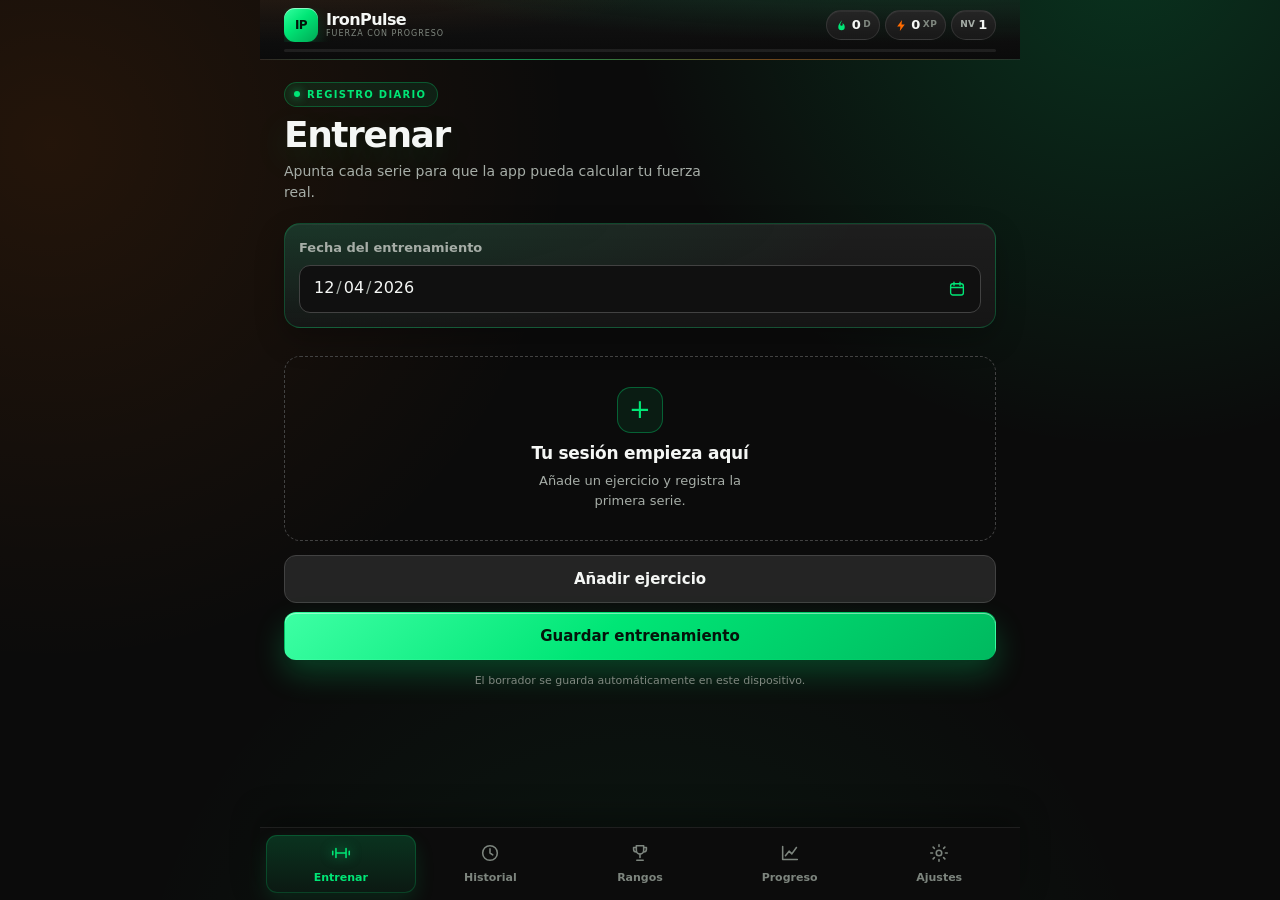
<file: index.html>
<!DOCTYPE html>
<html lang="es">
<head>
    <meta charset="UTF-8">
    <meta name="viewport" content="width=device-width, initial-scale=1.0, viewport-fit=cover">
    <meta name="theme-color" content="#0b0b0b">
    <meta name="color-scheme" content="dark">
    <meta name="description" content="IronPulse: registra tus entrenamientos y sigue tu progreso de fuerza.">
    <meta name="mobile-web-app-capable" content="yes">
    <meta name="apple-mobile-web-app-capable" content="yes">
    <meta name="apple-mobile-web-app-status-bar-style" content="black">
    <meta name="apple-mobile-web-app-title" content="IronPulse">
    <title>IronPulse</title>
    <link rel="manifest" href="./manifest.json">
    <link rel="icon" type="image/png" sizes="192x192" href="./icons/icon-192.png">
    <link rel="apple-touch-icon" href="./icons/apple-touch-icon.png">
    <link rel="stylesheet" href="./css/styles.css">
</head>
<body>
    <div class="aplicacion">
        <header class="cabecera">
            <div class="cabecera-fila">
                <div class="marca-bloque">
                    <span class="marca-icono-marco">
                        <span class="marca-icono" aria-hidden="true">IP</span>
                        <span id="indicador-borrador" class="indicador-borrador" hidden>Borrador guardado</span>
                    </span>
                    <span class="marca-texto">
                        <span class="marca-nombre">IronPulse</span>
                        <span class="marca-lema">Fuerza con progreso</span>
                    </span>
                </div>

                <div class="cabecera-datos">
                    <span class="dato-pill" id="dato-racha" role="img" aria-label="Racha: 0 días">
                        <span class="dato-icono" aria-hidden="true">
                            <svg viewBox="0 0 24 24" focusable="false">
                                <path d="M12 2.5c.8 3.4-2.3 4.9-2.3 7.7a2.3 2.3 0 0 0 4.6 0c0-1-.4-1.9-1-2.7 2.9 1.3 4.7 4.1 4.7 7.1a6 6 0 0 1-12 0c0-4 3.4-6.8 6-12.1Z"/>
                            </svg>
                        </span>
                        <strong id="cabecera-racha">0</strong>
                        <span class="dato-unidad" aria-hidden="true">d</span>
                    </span>

                    <span class="dato-pill" id="dato-xp" role="img" aria-label="Experiencia: 0 XP">
                        <span class="dato-icono dato-icono-xp" aria-hidden="true">
                            <svg viewBox="0 0 24 24" focusable="false">
                                <path d="M13 2 4 14h6l-1 8 9-12h-6l1-8Z"/>
                            </svg>
                        </span>
                        <strong id="cabecera-xp">0</strong>
                        <span class="dato-unidad" aria-hidden="true">XP</span>
                    </span>

                    <span class="dato-pill" id="dato-nivel" role="img" aria-label="Nivel 1">
                        <span class="dato-unidad dato-unidad-nivel" aria-hidden="true">Nv</span>
                        <strong id="cabecera-nivel">1</strong>
                    </span>
                </div>
            </div>

            <div class="cabecera-progreso" aria-hidden="true">
                <span id="cabecera-progreso-nivel"></span>
            </div>
        </header>

        <main class="contenido">
            <section id="panel-entrenar" class="panel" role="tabpanel" aria-labelledby="tab-entrenar" tabindex="0">
                <div class="cabecera-pantalla">
                    <p class="etiqueta-superior">Registro diario</p>
                    <h1>Entrenar</h1>
                    <p>Apunta cada serie para que la app pueda calcular tu fuerza real.</p>
                </div>

                <div id="aviso-edicion" class="aviso-edicion" hidden>
                    <div>
                        <strong>Edición activa</strong>
                        <p id="texto-edicion"></p>
                    </div>
                    <button id="btn-cancelar-edicion" class="boton boton-texto" type="button">Cancelar</button>
                </div>

                <section class="tarjeta tarjeta-fecha" aria-labelledby="titulo-fecha-entreno">
                    <div class="campo">
                        <label for="fecha-entrenamiento" id="titulo-fecha-entreno">Fecha del entrenamiento</label>
                        <input id="fecha-entrenamiento" type="date" autocomplete="off">
                    </div>
                </section>

                <div id="lista-entrenamiento" class="lista-entrenamiento"></div>

                <div id="estado-vacio-entreno" class="estado-vacio">
                    <span class="estado-vacio-icono" aria-hidden="true">+</span>
                    <h2>Tu sesión empieza aquí</h2>
                    <p>Añade un ejercicio y registra la primera serie.</p>
                </div>

                <div class="acciones-entrenamiento">
                    <button id="btn-agregar-ejercicio" class="boton boton-secundario boton-ancho" type="button">Añadir ejercicio</button>
                    <button id="btn-guardar-entrenamiento" class="boton boton-primario boton-ancho" type="button">Guardar entrenamiento</button>
                    <button id="btn-descartar-borrador" class="boton boton-texto boton-ancho" type="button" hidden>Descartar borrador</button>
                </div>

                <p class="nota-pie">El borrador se guarda automáticamente en este dispositivo.</p>
            </section>

            <section id="panel-historial" class="panel" role="tabpanel" aria-labelledby="tab-historial" tabindex="0" hidden>
                <div class="cabecera-pantalla">
                    <p class="etiqueta-superior">Tus sesiones</p>
                    <h1>Historial</h1>
                    <p id="resumen-historial">Todavía no hay entrenamientos.</p>
                </div>
                <div id="lista-historial" class="lista-historial"></div>
            </section>

            <section id="panel-rangos" class="panel" role="tabpanel" aria-labelledby="tab-rangos" tabindex="0" hidden>
                <div class="cabecera-pantalla">
                    <p class="etiqueta-superior">Nivel de fuerza</p>
                    <h1>Rangos</h1>
                    <p>Compara tu fuerza estimada con tu peso corporal. La escala va de Hierro a Radiante.</p>
                </div>
                <div id="contenido-rangos" class="contenido-rangos"></div>
            </section>

            <section id="panel-progreso" class="panel" role="tabpanel" aria-labelledby="tab-progreso" tabindex="0" hidden>
                <div class="cabecera-pantalla">
                    <p class="etiqueta-superior">Evolución</p>
                    <h1>Progreso</h1>
                    <p>Consulta cómo cambian tu fuerza y tu peso corporal.</p>
                </div>
                <div id="contenido-progreso" class="contenido-progreso"></div>
            </section>

            <section id="panel-ajustes" class="panel" role="tabpanel" aria-labelledby="tab-ajustes" tabindex="0" hidden>
                <div class="cabecera-pantalla">
                    <p class="etiqueta-superior">Configuración</p>
                    <h1>Ajustes</h1>
                    <p>Completa tu perfil para calcular tus rangos de fuerza.</p>
                </div>

                <section class="tarjeta" aria-labelledby="titulo-perfil">
                    <div class="cabecera-tarjeta">
                        <h2 id="titulo-perfil">Perfil</h2>
                    </div>
                    <form id="form-ajustes" novalidate>
                        <fieldset class="grupo-opciones">
                            <legend>Sexo</legend>
                            <label class="opcion-radio">
                                <input type="radio" name="sexo" value="masculino">
                                <span>Masculino</span>
                            </label>
                            <label class="opcion-radio">
                                <input type="radio" name="sexo" value="femenino">
                                <span>Femenino</span>
                            </label>
                            <label class="opcion-radio">
                                <input type="radio" name="sexo" value="">
                                <span>Sin especificar</span>
                            </label>
                        </fieldset>

                        <div class="campo">
                            <label for="peso-corporal">Peso corporal (kg)</label>
                            <input id="peso-corporal" type="text" inputmode="decimal" autocomplete="off" placeholder="Ejemplo: 75,5">
                            <p class="ayuda-campo">Entre 30 y 300 kg. Se usa para calcular los rangos de fuerza.</p>
                        </div>

                        <div class="campo">
                            <label for="objetivo-semanal">Entrenos por semana</label>
                            <select id="objetivo-semanal">
                                <option value="1">1 entrenamiento</option>
                                <option value="2">2 entrenamientos</option>
                                <option value="3">3 entrenamientos</option>
                                <option value="4">4 entrenamientos</option>
                                <option value="5">5 entrenamientos</option>
                                <option value="6">6 entrenamientos</option>
                                <option value="7">7 entrenamientos</option>
                            </select>
                            <p class="ayuda-campo">Objetivo semanal para calcular la racha.</p>
                        </div>

                        <button class="boton boton-primario boton-ancho" type="submit">Guardar ajustes</button>
                    </form>
                </section>

                <section class="tarjeta" aria-labelledby="titulo-historial-peso">
                    <div class="cabecera-tarjeta">
                        <h2 id="titulo-historial-peso">Historial de peso</h2>
                    </div>
                    <div id="lista-historial-peso" class="lista-compacta"></div>
                </section>

                <section class="tarjeta" aria-labelledby="titulo-ejercicios-propios">
                    <div class="cabecera-tarjeta">
                        <h2 id="titulo-ejercicios-propios">Ejercicios propios</h2>
                    </div>
                    <p class="texto-secundario">Puedes registrarlos, pero no puntúan en los rangos.</p>

                    <form id="form-ejercicio-propio" class="formulario-ejercicio-propio" novalidate>
                        <div class="campo">
                            <label for="nombre-ejercicio-propio">Nombre</label>
                            <input id="nombre-ejercicio-propio" type="text" maxlength="50" autocomplete="off" placeholder="Ejemplo: Remo en máquina">
                        </div>
                        <div class="campo">
                            <label for="grupo-ejercicio-propio">Grupo muscular</label>
                            <select id="grupo-ejercicio-propio">
                                <option value="Pecho">Pecho</option>
                                <option value="Espalda">Espalda</option>
                                <option value="Piernas">Piernas</option>
                                <option value="Hombros">Hombros</option>
                                <option value="Bíceps">Bíceps</option>
                                <option value="Tríceps">Tríceps</option>
                            </select>
                        </div>
                        <div class="acciones-formulario">
                            <button id="btn-guardar-ejercicio-propio" class="boton boton-secundario" type="submit">Crear ejercicio</button>
                            <button id="btn-cancelar-ejercicio-propio" class="boton boton-texto" type="button" hidden>Cancelar edición</button>
                        </div>
                    </form>

                    <div id="lista-ejercicios-propios" class="lista-ejercicios-propios"></div>
                </section>

                <section class="tarjeta" aria-labelledby="titulo-copia-seguridad">
                    <div class="cabecera-tarjeta">
                        <h2 id="titulo-copia-seguridad">Copia de seguridad</h2>
                    </div>
                    <p class="texto-secundario">Tus datos solo están en este dispositivo. Exporta un archivo para guardarlos o pasarlos a otro dispositivo.</p>
                    <div class="acciones-copia">
                        <button id="btn-exportar-copia" class="boton boton-secundario" type="button">Exportar copia</button>
                        <button id="btn-importar-copia" class="boton boton-secundario" type="button">Importar copia</button>
                    </div>
                    <input id="archivo-copia" type="file" accept="application/json,.json" hidden>
                    <p class="nota-copia">Al importar se reemplazarán todos los datos actuales. El archivo incluye entrenos, ajustes, ejercicios propios, borrador e historial de peso.</p>
                </section>

                <section class="tarjeta" aria-labelledby="titulo-aplicacion">
                    <div class="cabecera-tarjeta">
                        <h2 id="titulo-aplicacion">Aplicación</h2>
                    </div>
                    <p id="estado-pwa" class="texto-secundario estado-pwa" role="status" aria-live="polite">Puedes instalar IronPulse en tu pantalla de inicio para abrirla como una app.</p>
                    <button id="btn-instalar-pwa" class="boton boton-secundario boton-ancho" type="button" hidden>Instalar IronPulse</button>
                </section>
            </section>
        </main>

        <nav class="navegacion-inferior" role="tablist" aria-label="Navegación principal">
            <button id="tab-entrenar" class="pestana activa" type="button" role="tab" aria-selected="true" aria-controls="panel-entrenar" data-panel="entrenar">
                <svg viewBox="0 0 24 24" aria-hidden="true" focusable="false">
                    <path d="M6.5 7v10M17.5 7v10M3 10v4M21 10v4M6.5 12h11"/>
                </svg>
                <span>Entrenar</span>
            </button>
            <button id="tab-historial" class="pestana" type="button" role="tab" aria-selected="false" aria-controls="panel-historial" data-panel="historial" tabindex="-1">
                <svg viewBox="0 0 24 24" aria-hidden="true" focusable="false">
                    <circle cx="12" cy="12" r="8"></circle>
                    <path d="M12 7.5V12l3 2"></path>
                </svg>
                <span>Historial</span>
            </button>
            <button id="tab-rangos" class="pestana" type="button" role="tab" aria-selected="false" aria-controls="panel-rangos" data-panel="rangos" tabindex="-1">
                <svg viewBox="0 0 24 24" aria-hidden="true" focusable="false">
                    <path d="M8 4h8v5a4 4 0 0 1-8 0V4Z"></path>
                    <path d="M8 6H5v2a3 3 0 0 0 3 3M16 6h3v2a3 3 0 0 1-3 3M12 13v4M8.5 20h7"></path>
                </svg>
                <span>Rangos</span>
            </button>
            <button id="tab-progreso" class="pestana" type="button" role="tab" aria-selected="false" aria-controls="panel-progreso" data-panel="progreso" tabindex="-1">
                <svg viewBox="0 0 24 24" aria-hidden="true" focusable="false">
                    <path d="M4 19V5M4 19h16M7 15l4-5 3 3 5-7"></path>
                </svg>
                <span>Progreso</span>
            </button>
            <button id="tab-ajustes" class="pestana" type="button" role="tab" aria-selected="false" aria-controls="panel-ajustes" data-panel="ajustes" tabindex="-1">
                <svg viewBox="0 0 24 24" aria-hidden="true" focusable="false">
                    <circle cx="12" cy="12" r="3"></circle>
                    <path d="M12 3v2M12 19v2M3 12h2M19 12h2M5.6 5.6 7 7M17 17l1.4 1.4M18.4 5.6 17 7M7 17l-1.4 1.4"></path>
                </svg>
                <span>Ajustes</span>
            </button>
        </nav>
    </div>

    <dialog id="dialogo-ejercicio" class="hoja" aria-labelledby="titulo-selector-ejercicio">
        <div class="hoja-contenido">
            <header class="hoja-cabecera">
                <div>
                    <p class="etiqueta-superior">Biblioteca</p>
                    <h2 id="titulo-selector-ejercicio">Añadir ejercicio</h2>
                </div>
                <button id="btn-cerrar-selector" class="boton-icono" type="button" aria-label="Cerrar selector de ejercicios">
                    <svg viewBox="0 0 24 24" aria-hidden="true" focusable="false"><path d="m6 6 12 12M18 6 6 18"></path></svg>
                </button>
            </header>

            <div class="selector-controles">
                <div class="campo">
                    <label for="buscador-ejercicio">Buscar ejercicio</label>
                    <input id="buscador-ejercicio" type="search" autocomplete="off" placeholder="Nombre del ejercicio">
                </div>
                <div id="filtros-grupo" class="filtros-grupo" role="group" aria-label="Filtrar por grupo muscular"></div>
            </div>

            <div class="selector-cabecera-lista">
                <span id="contador-selector">0 ejercicios</span>
                <span class="texto-secundario">Todos los botones añaden un ejercicio</span>
            </div>
            <div id="lista-selector-ejercicios" class="lista-selector-ejercicios"></div>
        </div>
    </dialog>

    <dialog id="dialogo-confirmar" class="dialogo-confirmar" aria-labelledby="confirmar-titulo" aria-describedby="confirmar-mensaje">
        <div class="confirmar-contenido">
            <span class="confirmar-icono" aria-hidden="true">!</span>
            <h2 id="confirmar-titulo">Confirmar acción</h2>
            <p id="confirmar-mensaje"></p>
            <div class="confirmar-acciones">
                <button id="btn-confirmar-cancelar" class="boton boton-secundario" type="button">Cancelar</button>
                <button id="btn-confirmar-aceptar" class="boton boton-peligro" type="button">Confirmar</button>
            </div>
        </div>
    </dialog>

    <dialog id="dialogo-resumen" class="dialogo-resumen" aria-labelledby="resumen-titulo">
        <div class="resumen-contenido">
            <header class="resumen-cabecera">
                <div>
                    <p class="etiqueta-superior">Sesión completada</p>
                    <h2 id="resumen-titulo">Resumen del entrenamiento</h2>
                </div>
                <button id="btn-cerrar-resumen" class="boton-icono" type="button" aria-label="Cerrar resumen">
                    <svg viewBox="0 0 24 24" aria-hidden="true" focusable="false"><path d="m6 6 12 12M18 6 6 18"></path></svg>
                </button>
            </header>
            <div id="contenido-resumen" class="contenido-resumen"></div>
        </div>
    </dialog>

    <div id="zona-avisos" class="zona-avisos" aria-live="polite" aria-atomic="false"></div>

    <script type="module" src="./js/app.js"></script>
</body>
</html>
</file>
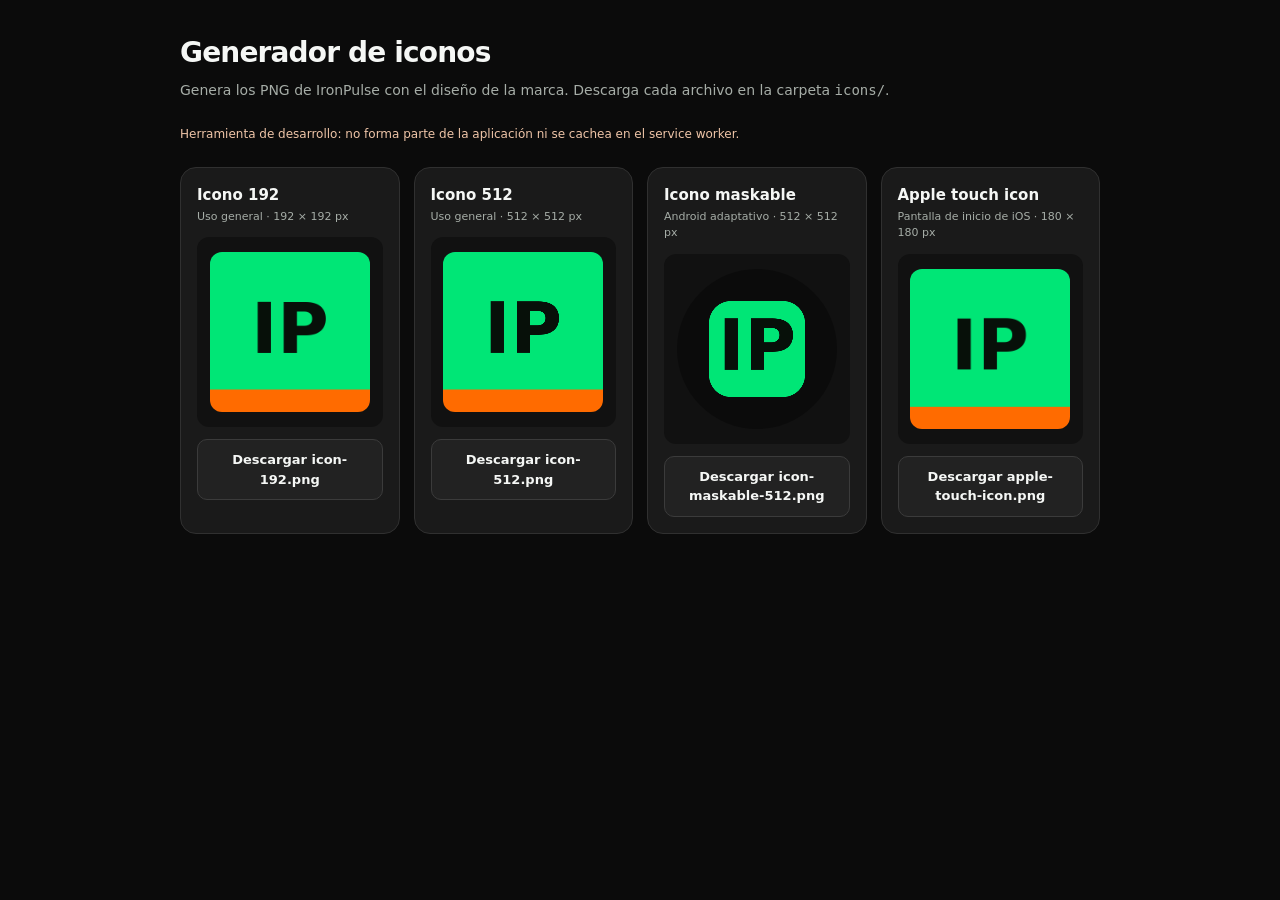
<file: tools/generar-iconos.html>
<!DOCTYPE html>
<html lang="es">
<head>
    <meta charset="UTF-8">
    <meta name="viewport" content="width=device-width, initial-scale=1.0">
    <title>IronPulse · Generador de iconos</title>
    <style>
        :root {
            --fondo: #0b0b0b;
            --tarjeta: #1a1a1a;
            --borde: #303030;
            --texto: #f5f7f5;
            --secundario: #a6ada7;
            --acento: #00e676;
            color-scheme: dark;
        }

        * { box-sizing: border-box; }

        body {
            margin: 0;
            padding: 32px 20px 60px;
            background: var(--fondo);
            color: var(--texto);
            font-family: system-ui, -apple-system, "Segoe UI", Roboto, sans-serif;
            line-height: 1.5;
        }

        main {
            width: min(100%, 920px);
            margin: 0 auto;
        }

        h1 { margin: 0 0 6px; font-size: 28px; letter-spacing: -0.03em; }
        .intro { margin: 0 0 24px; color: var(--secundario); font-size: 14px; }
        .aviso { margin: 0 0 24px; color: #efc5a8; font-size: 12px; }

        .rejilla {
            display: grid;
            grid-template-columns: repeat(auto-fit, minmax(190px, 1fr));
            gap: 14px;
        }

        .tarjeta {
            padding: 16px;
            border: 1px solid var(--borde);
            border-radius: 16px;
            background: var(--tarjeta);
        }

        .tarjeta h2 { margin: 0 0 2px; font-size: 15px; }
        .tarjeta p { margin: 0 0 12px; color: var(--secundario); font-size: 11px; }

        .vista {
            display: grid;
            place-items: center;
            min-height: 190px;
            margin-bottom: 12px;
            border-radius: 12px;
            background: #111111;
        }

        .vista canvas {
            display: block;
            width: 160px;
            height: 160px;
            border-radius: 12px;
        }

        .vista canvas.maskable {
            border-radius: 50%;
        }

        button {
            width: 100%;
            min-height: 44px;
            padding: 10px 14px;
            border: 1px solid #3b3b3b;
            border-radius: 10px;
            background: #222222;
            color: var(--texto);
            font: inherit;
            font-size: 13px;
            font-weight: 700;
            cursor: pointer;
        }

        button:hover { background: #2a2a2a; border-color: var(--acento); }
    </style>
</head>
<body>
    <main>
        <h1>Generador de iconos</h1>
        <p class="intro">Genera los PNG de IronPulse con el diseño de la marca. Descarga cada archivo en la carpeta <code>icons/</code>.</p>
        <p class="aviso">Herramienta de desarrollo: no forma parte de la aplicación ni se cachea en el service worker.</p>
        <div id="rejilla" class="rejilla"></div>
    </main>

    <script>
        const VERDE = "#00e676";
        const NARANJA = "#ff6b00";
        const NEGRO = "#071009";
        const FONDO = "#0b0b0b";

        const ICONOS = [
            { archivo: "icon-192.png", tamano: 192, tipo: "normal", titulo: "Icono 192", detalle: "Uso general · 192 × 192 px" },
            { archivo: "icon-512.png", tamano: 512, tipo: "normal", titulo: "Icono 512", detalle: "Uso general · 512 × 512 px" },
            { archivo: "icon-maskable-512.png", tamano: 512, tipo: "maskable", titulo: "Icono maskable", detalle: "Android adaptativo · 512 × 512 px" },
            { archivo: "apple-touch-icon.png", tamano: 180, tipo: "normal", titulo: "Apple touch icon", detalle: "Pantalla de inicio de iOS · 180 × 180 px" }
        ];

        function crearFormaRedondeada(contexto, x, y, ancho, alto, radio) {
            const diametro = radio * 2;
            contexto.beginPath();
            contexto.moveTo(x + radio, y);
            contexto.arcTo(x + ancho, y, x + ancho, y + alto, radio);
            contexto.arcTo(x + ancho, y + alto, x, y + alto, radio);
            contexto.arcTo(x, y + alto, x, y, radio);
            contexto.arcTo(x, y, x + ancho, y, radio);
            contexto.closePath();
            return diametro;
        }

        function dibujarMonograma(contexto, tamano) {
            contexto.fillStyle = NEGRO;
            contexto.font = `bold ${Math.round(tamano * 0.44)}px "Segoe UI", system-ui, sans-serif`;
            contexto.textAlign = "center";
            contexto.textBaseline = "middle";
            contexto.fillText("IP", tamano / 2, tamano / 2 + tamano * 0.015);
        }

        function dibujarIcono(canvas, tipo) {
            const tamano = canvas.width;
            const contexto = canvas.getContext("2d");

            contexto.clearRect(0, 0, tamano, tamano);

            if (tipo === "maskable") {
                contexto.fillStyle = FONDO;
                contexto.fillRect(0, 0, tamano, tamano);

                const margen = tamano * 0.2;
                const lado = tamano - margen * 2;
                crearFormaRedondeada(contexto, margen, margen, lado, lado, lado * 0.23);
                contexto.fillStyle = VERDE;
                contexto.fill();
            } else {
                contexto.fillStyle = VERDE;
                contexto.fillRect(0, 0, tamano, tamano);
                contexto.fillStyle = NARANJA;
                contexto.fillRect(0, Math.round(tamano * 0.86), tamano, Math.round(tamano * 0.14));
            }

            dibujarMonograma(contexto, tamano);
        }

        function descargar(canvas, archivo) {
            canvas.toBlob((blob) => {
                if (!blob) {
                    return;
                }

                const url = URL.createObjectURL(blob);
                const enlace = document.createElement("a");
                enlace.href = url;
                enlace.download = archivo;
                document.body.appendChild(enlace);
                enlace.click();
                enlace.remove();
                window.setTimeout(() => URL.revokeObjectURL(url), 1000);
            }, "image/png");
        }

        const rejilla = document.getElementById("rejilla");

        ICONOS.forEach((icono) => {
            const tarjeta = document.createElement("article");
            tarjeta.className = "tarjeta";

            const titulo = document.createElement("h2");
            titulo.textContent = icono.titulo;

            const detalle = document.createElement("p");
            detalle.textContent = icono.detalle;

            const vista = document.createElement("div");
            vista.className = "vista";

            const canvas = document.createElement("canvas");
            canvas.width = icono.tamano;
            canvas.height = icono.tamano;
            canvas.className = icono.tipo === "maskable" ? "maskable" : "";
            canvas.setAttribute("role", "img");
            canvas.setAttribute("aria-label", `${icono.titulo} de IronPulse`);
            dibujarIcono(canvas, icono.tipo);
            vista.appendChild(canvas);

            const boton = document.createElement("button");
            boton.type = "button";
            boton.textContent = `Descargar ${icono.archivo}`;
            boton.addEventListener("click", () => descargar(canvas, icono.archivo));

            tarjeta.append(titulo, detalle, vista, boton);
            rejilla.appendChild(tarjeta);
        });
    </script>
</body>
</html>
</file>
<file: css/styles.css>
:root {
    --fondo: #0b0b0b;
    --fondo-elevado: #121212;
    --tarjeta: #1a1a1a;
    --tarjeta-suave: #202020;
    --borde: #303030;
    --borde-fuerte: #424242;
    --texto: #f5f7f5;
    --texto-secundario: #a6ada7;
    --texto-tenue: #7f877f;
    --acento: #00e676;
    --acento-oscuro: #00b85e;
    --naranja: #ff6b00;
    --peligro: #ff5252;
    --radio: 16px;
    --radio-pequeno: 10px;
    --sombra: 0 12px 32px rgba(0, 0, 0, 0.35);
    --alto-nav: 74px;
    color-scheme: dark;
}

* {
    box-sizing: border-box;
}

html {
    min-height: 100%;
    background: var(--fondo);
}

body {
    min-height: 100%;
    margin: 0;
    background:
        radial-gradient(circle at 88% -6%, rgba(0, 230, 118, 0.18), transparent 34%),
        radial-gradient(circle at 4% 16%, rgba(255, 107, 0, 0.10), transparent 36%),
        radial-gradient(circle at 50% 118%, rgba(0, 230, 118, 0.07), transparent 42%),
        var(--fondo);
    color: var(--texto);
    font-family: system-ui, -apple-system, "Segoe UI", Roboto, sans-serif;
    font-size: 16px;
    line-height: 1.5;
    -webkit-font-smoothing: antialiased;
    overflow-x: hidden;
}

[hidden] {
    display: none !important;
}

button,
input,
select {
    font: inherit;
}

button {
    color: inherit;
}

h1,
h2,
h3,
p {
    margin: 0;
}

h1 {
    font-size: clamp(28px, 8vw, 36px);
    line-height: 1.08;
    letter-spacing: -0.04em;
}

h2 {
    font-size: 18px;
    line-height: 1.25;
    letter-spacing: -0.015em;
}

h3 {
    font-size: 16px;
    line-height: 1.3;
}

svg {
    display: block;
}

::selection {
    background: rgba(0, 230, 118, 0.35);
    color: #ffffff;
}

:focus-visible {
    outline: 2px solid var(--acento);
    outline-offset: 3px;
}

.aplicacion {
    width: min(100%, 760px);
    min-height: 100vh;
    margin: 0 auto;
}

.cabecera {
    position: relative;
    z-index: 20;
    padding:
        calc(env(safe-area-inset-top) + 7px)
        14px
        7px;
    background:
        radial-gradient(120% 190% at 88% -45%, rgba(0, 230, 118, 0.16), transparent 62%),
        radial-gradient(90% 160% at 0% -20%, rgba(255, 107, 0, 0.08), transparent 58%),
        linear-gradient(180deg, #131313 0%, #0b0b0b 100%);
    border-bottom: 1px solid rgba(255, 255, 255, 0.07);
}

.cabecera::after {
    content: "";
    position: absolute;
    right: 0;
    bottom: -1px;
    left: 0;
    height: 1px;
    background: linear-gradient(
        90deg,
        transparent,
        rgba(0, 230, 118, 0.55),
        rgba(255, 107, 0, 0.35),
        transparent
    );
}

.cabecera-fila {
    display: flex;
    align-items: center;
    justify-content: space-between;
    gap: 8px;
    min-height: 36px;
}

.marca-bloque {
    display: flex;
    flex: 1 1 auto;
    align-items: center;
    gap: 8px;
    min-width: 0;
    overflow: hidden;
}

.marca-icono-marco {
    position: relative;
    display: inline-flex;
    flex: 0 0 34px;
}

.marca-icono {
    display: grid;
    place-items: center;
    width: 34px;
    height: 34px;
    border-radius: 11px;
    background: linear-gradient(140deg, #35ffa0 0%, var(--acento) 42%, #00a854 100%);
    color: #04120a;
    font-size: 12px;
    font-weight: 900;
    letter-spacing: -0.06em;
    box-shadow:
        0 6px 16px rgba(0, 230, 118, 0.22),
        inset 0 1px 0 rgba(255, 255, 255, 0.5);
}

.marca-texto {
    display: grid;
    min-width: 0;
    overflow: hidden;
    line-height: 1.05;
}

.marca-nombre {
    overflow: hidden;
    font-size: 16px;
    font-weight: 800;
    letter-spacing: -0.035em;
    text-overflow: ellipsis;
    white-space: nowrap;
}

.marca-lema {
    overflow: hidden;
    color: var(--texto-tenue);
    font-size: 8px;
    line-height: 1.2;
    text-overflow: ellipsis;
    text-transform: uppercase;
    letter-spacing: 0.12em;
    white-space: nowrap;
}

.indicador-borrador {
    position: absolute;
    top: -2px;
    right: -2px;
    width: 10px;
    height: 10px;
    overflow: hidden;
    border: 2px solid #0e0e0e;
    border-radius: 50%;
    background: var(--acento);
    box-shadow: 0 0 10px rgba(0, 230, 118, 0.9);
    color: transparent;
    font-size: 0;
    line-height: 0;
}

.indicador-borrador[hidden] {
    display: none;
}

.cabecera-datos {
    display: flex;
    flex: 0 0 auto;
    align-items: center;
    gap: 5px;
    min-width: 0;
}

.dato-pill {
    display: inline-flex;
    align-items: center;
    gap: 3px;
    min-width: 0;
    height: 30px;
    padding: 0 8px;
    border: 1px solid rgba(255, 255, 255, 0.1);
    border-radius: 999px;
    background:
        linear-gradient(180deg, rgba(255, 255, 255, 0.07), rgba(255, 255, 255, 0.02)),
        #141414;
    box-shadow: inset 0 1px 0 rgba(255, 255, 255, 0.05);
    white-space: nowrap;
}

.dato-pill strong {
    color: var(--texto);
    font-size: 13px;
    font-weight: 850;
    letter-spacing: -0.03em;
    font-variant-numeric: tabular-nums;
}

.dato-icono {
    display: grid;
    place-items: center;
    width: 14px;
    height: 14px;
    flex: 0 0 14px;
    color: var(--acento);
}

.dato-icono svg {
    width: 13px;
    height: 13px;
    fill: currentColor;
}

.dato-icono-xp {
    color: var(--naranja);
}

.dato-unidad {
    color: var(--texto-tenue);
    font-size: 9px;
    font-weight: 750;
    letter-spacing: 0.04em;
    text-transform: uppercase;
}

.dato-unidad-nivel {
    color: var(--texto-secundario);
}

.cabecera-progreso {
    overflow: hidden;
    height: 3px;
    margin-top: 6px;
    border-radius: 999px;
    background: rgba(255, 255, 255, 0.08);
}

.cabecera-progreso > span {
    display: block;
    width: 0%;
    height: 100%;
    border-radius: inherit;
    background: linear-gradient(90deg, var(--acento), #7dffc0);
    box-shadow: 0 0 10px rgba(0, 230, 118, 0.6);
    transition: width 320ms ease;
}

@keyframes pulso-dato {
    0% { transform: scale(1); }
    45% { transform: scale(1.1); }
    100% { transform: scale(1); }
}

.dato-pill.actualizado {
    animation: pulso-dato 320ms ease-out;
}

@media (max-width: 430px) {
    .marca-lema {
        display: none;
    }
}

@media (max-width: 380px) {
    .marca-texto {
        display: none;
    }

    .cabecera {
        padding-left: 10px;
        padding-right: 10px;
    }
}

.contenido {
    padding: 20px 16px calc(var(--alto-nav) + env(safe-area-inset-bottom) + 30px);
}

.panel {
    animation: aparecer-panel 180ms ease-out;
}

@keyframes aparecer-panel {
    from {
        opacity: 0;
        transform: translateY(5px);
    }
    to {
        opacity: 1;
        transform: translateY(0);
    }
}

.cabecera-pantalla {
    margin-bottom: 20px;
}

.cabecera-pantalla h1 {
    text-shadow: 0 10px 34px rgba(0, 230, 118, 0.16);
}

.cabecera-pantalla > p:last-child {
    max-width: 48ch;
    margin-top: 7px;
    color: var(--texto-secundario);
    font-size: 14px;
}

.etiqueta-superior {
    display: inline-flex;
    align-items: center;
    gap: 7px;
    margin-bottom: 9px;
    padding: 4px 11px 4px 9px;
    border: 1px solid rgba(0, 230, 118, 0.28);
    border-radius: 999px;
    background: rgba(0, 230, 118, 0.09);
    color: var(--acento);
    font-size: 10px;
    font-weight: 800;
    text-transform: uppercase;
    letter-spacing: 0.13em;
}

.etiqueta-superior::before {
    content: "";
    width: 6px;
    height: 6px;
    flex: 0 0 6px;
    border-radius: 50%;
    background: var(--acento);
    box-shadow: 0 0 10px rgba(0, 230, 118, 0.9);
}

.tarjeta {
    margin-bottom: 14px;
    padding: 16px;
    border: 1px solid rgba(255, 255, 255, 0.085);
    border-radius: var(--radio);
    background:
        radial-gradient(150% 120% at 100% 0%, rgba(0, 230, 118, 0.05), transparent 55%),
        linear-gradient(180deg, rgba(255, 255, 255, 0.035), rgba(255, 255, 255, 0) 55%),
        var(--tarjeta);
    box-shadow:
        0 12px 30px rgba(0, 0, 0, 0.24),
        inset 0 1px 0 rgba(255, 255, 255, 0.05);
}

.tarjeta-fecha {
    padding: 14px;
    border-color: rgba(0, 230, 118, 0.24);
    background:
        radial-gradient(130% 170% at 0% 0%, rgba(0, 230, 118, 0.12), transparent 62%),
        linear-gradient(180deg, rgba(255, 255, 255, 0.04), transparent),
        #151515;
}

.cabecera-tarjeta {
    display: flex;
    align-items: center;
    justify-content: space-between;
    gap: 12px;
    margin-bottom: 14px;
}

.campo {
    display: grid;
    gap: 7px;
    min-width: 0;
    margin-bottom: 14px;
}

.campo:last-child {
    margin-bottom: 0;
}

.campo > label,
.grupo-opciones > legend {
    color: var(--texto-secundario);
    font-size: 13px;
    font-weight: 650;
}

input,
select {
    width: 100%;
    min-height: 48px;
    padding: 11px 13px;
    border: 1px solid var(--borde-fuerte);
    border-radius: 11px;
    background: #101010;
    color: var(--texto);
    font-size: 16px;
    transition: border-color 140ms ease, background 140ms ease;
}

input::placeholder {
    color: #666e67;
}

input:focus,
select:focus {
    border-color: var(--acento);
    background: #0d0d0d;
    outline: none;
}

input[aria-invalid="true"] {
    border-color: var(--peligro);
    box-shadow: 0 0 0 3px rgba(255, 82, 82, 0.1);
}

select {
    appearance: none;
    background-image:
        linear-gradient(45deg, transparent 50%, var(--texto-secundario) 50%),
        linear-gradient(135deg, var(--texto-secundario) 50%, transparent 50%);
    background-position:
        calc(100% - 18px) 21px,
        calc(100% - 13px) 21px;
    background-size: 5px 5px, 5px 5px;
    background-repeat: no-repeat;
    padding-right: 36px;
}

input[type="date"] {
    position: relative;
    display: block;
    width: 100%;
    min-width: 0;
    max-width: 100%;
    min-height: 48px;
    padding: 11px 44px 11px 13px;
    line-height: 1.3;
    text-align: left;
    -webkit-appearance: none;
    appearance: none;
    background-color: #101010;
    background-image: url("data:image/svg+xml,%3Csvg xmlns='http://www.w3.org/2000/svg' viewBox='0 0 24 24' fill='none' stroke='%2300e676' stroke-width='1.8' stroke-linecap='round' stroke-linejoin='round'%3E%3Crect x='3.5' y='5' width='17' height='15' rx='3'/%3E%3Cpath d='M8 3v4M16 3v4M3.5 10h17'/%3E%3C/svg%3E");
    background-repeat: no-repeat;
    background-position: right 14px center;
    background-size: 18px 18px;
}

input[type="date"]:focus {
    background-color: #0d0d0d;
}

input[type="date"]::-webkit-date-and-time-value {
    margin: 0;
    padding: 0;
    text-align: left;
}

input[type="date"]::-webkit-datetime-edit {
    display: inline-flex;
    align-items: center;
    padding: 0;
}

input[type="date"]::-webkit-datetime-edit-fields-wrapper {
    padding: 0;
}

input[type="date"]::-webkit-datetime-edit-text {
    padding: 0 1px;
    color: var(--texto-secundario);
}

input[type="date"]::-webkit-calendar-picker-indicator {
    position: absolute;
    inset: 0;
    width: 100%;
    height: 100%;
    margin: 0;
    padding: 0;
    opacity: 0;
    cursor: pointer;
}

.ayuda-campo {
    color: var(--texto-tenue);
    font-size: 12px;
    line-height: 1.4;
}

.texto-secundario {
    color: var(--texto-secundario);
    font-size: 13px;
}

.boton {
    display: inline-flex;
    align-items: center;
    justify-content: center;
    min-height: 48px;
    padding: 12px 18px;
    border: 1px solid transparent;
    border-radius: 12px;
    font-size: 15px;
    font-weight: 750;
    line-height: 1.2;
    text-align: center;
    cursor: pointer;
    transition: transform 120ms ease, background 140ms ease, border-color 140ms ease, opacity 140ms ease;
    -webkit-tap-highlight-color: transparent;
}

.boton:active {
    transform: scale(0.985);
}

.boton:disabled {
    cursor: not-allowed;
    opacity: 0.45;
}

.boton-primario {
    background: linear-gradient(140deg, #3dffa4 0%, var(--acento) 45%, #00b95f 100%);
    color: #04140a;
    box-shadow:
        0 14px 30px rgba(0, 230, 118, 0.24),
        inset 0 1px 0 rgba(255, 255, 255, 0.45);
}

.boton-primario:hover {
    background: linear-gradient(140deg, #5cffb5 0%, #10f184 45%, #00c968 100%);
}

.boton-secundario {
    border-color: var(--borde-fuerte);
    background: #242424;
    color: var(--texto);
}

.boton-secundario:hover {
    border-color: #585858;
    background: #2a2a2a;
}

.boton-peligro {
    background: var(--peligro);
    color: #190303;
}

.boton-texto {
    min-height: 44px;
    padding: 8px 10px;
    background: transparent;
    color: var(--acento);
    font-size: 13px;
}

.boton-texto.peligro {
    color: var(--peligro);
}

.boton-ancho {
    width: 100%;
}

.boton-icono {
    display: inline-grid;
    place-items: center;
    width: 44px;
    height: 44px;
    padding: 0;
    flex: 0 0 44px;
    border: 1px solid var(--borde);
    border-radius: 11px;
    background: #161616;
    color: var(--texto-secundario);
    cursor: pointer;
    transition: border-color 140ms ease, color 140ms ease, background 140ms ease;
}

.boton-icono svg {
    width: 19px;
    height: 19px;
    fill: none;
    stroke: currentColor;
    stroke-width: 1.8;
    stroke-linecap: round;
    stroke-linejoin: round;
}

.boton-icono:hover {
    border-color: var(--borde-fuerte);
    background: #222222;
    color: var(--texto);
}

.boton-icono.peligro:hover {
    border-color: rgba(255, 82, 82, 0.45);
    color: var(--peligro);
}

.aviso-edicion {
    display: flex;
    align-items: center;
    justify-content: space-between;
    gap: 12px;
    margin-bottom: 14px;
    padding: 12px 14px;
    border: 1px solid rgba(255, 107, 0, 0.38);
    border-radius: 14px;
    background: rgba(255, 107, 0, 0.09);
}

.aviso-edicion strong {
    color: var(--naranja);
    font-size: 13px;
}

.aviso-edicion p {
    margin-top: 2px;
    color: var(--texto-secundario);
    font-size: 12px;
}

.lista-entrenamiento {
    display: grid;
    gap: 14px;
    margin-bottom: 14px;
}

.tarjeta-ejercicio {
    padding: 15px;
    border: 1px solid var(--borde);
    border-radius: var(--radio);
    background: var(--tarjeta);
}

.cabecera-ejercicio {
    display: flex;
    align-items: flex-start;
    justify-content: space-between;
    gap: 10px;
}

.cabecera-ejercicio h2 {
    font-size: 18px;
}

.meta-ejercicio {
    display: flex;
    flex-wrap: wrap;
    align-items: center;
    gap: 6px;
    margin-top: 4px;
}

.etiqueta-grupo,
.etiqueta-ranking {
    display: inline-flex;
    align-items: center;
    min-height: 22px;
    padding: 2px 8px;
    border-radius: 999px;
    font-size: 10px;
    font-weight: 800;
    line-height: 1.2;
    text-transform: uppercase;
    letter-spacing: 0.06em;
}

.etiqueta-grupo {
    background: #292929;
    color: var(--texto-secundario);
}

.etiqueta-ranking {
    background: rgba(0, 230, 118, 0.10);
    color: var(--acento);
}

.ultima-vez {
    margin-top: 10px;
    color: var(--texto-secundario);
    font-size: 12px;
    line-height: 1.45;
}

.ultima-vez strong {
    color: var(--texto);
    font-weight: 700;
}

.series-lista {
    display: grid;
    gap: 9px;
    margin-top: 13px;
}

.fila-serie {
    padding: 10px;
    border: 1px solid #2a2a2a;
    border-radius: 12px;
    background: #131313;
    transition: border-color 140ms ease, background 140ms ease;
}

.fila-serie.completada {
    border-color: rgba(0, 230, 118, 0.30);
    background: rgba(0, 230, 118, 0.045);
}

.fila-serie-cabecera {
    display: flex;
    align-items: center;
    justify-content: space-between;
    gap: 8px;
    margin-bottom: 8px;
}

.numero-serie {
    color: var(--texto-secundario);
    font-size: 11px;
    font-weight: 800;
    text-transform: uppercase;
    letter-spacing: 0.08em;
}

.acciones-serie {
    display: flex;
    align-items: center;
    gap: 4px;
}

.check-serie {
    display: inline-flex;
    align-items: center;
    gap: 7px;
    min-height: 44px;
    padding: 0 8px;
    border-radius: 9px;
    color: var(--texto-secundario);
    font-size: 11px;
    font-weight: 700;
    cursor: pointer;
    user-select: none;
}

.check-serie input {
    position: absolute;
    width: 1px;
    height: 1px;
    opacity: 0;
    pointer-events: none;
}

.check-visual {
    display: grid;
    place-items: center;
    width: 22px;
    height: 22px;
    border: 1px solid var(--borde-fuerte);
    border-radius: 7px;
    background: #0f0f0f;
    color: #071009;
    transition: background 140ms ease, border-color 140ms ease;
}

.check-visual svg {
    width: 14px;
    height: 14px;
    fill: none;
    stroke: currentColor;
    stroke-width: 2.4;
    stroke-linecap: round;
    stroke-linejoin: round;
    opacity: 0;
    transform: scale(0.6);
    transition: opacity 120ms ease, transform 120ms ease;
}

.check-serie input:checked + .check-visual {
    border-color: var(--acento);
    background: var(--acento);
}

.check-serie input:checked + .check-visual svg {
    opacity: 1;
    transform: scale(1);
}

.check-serie input:focus-visible + .check-visual {
    outline: 2px solid var(--acento);
    outline-offset: 3px;
}

.acciones-serie .boton-icono {
    width: 44px;
    height: 44px;
}

.campos-serie {
    display: grid;
    grid-template-columns: minmax(0, 1fr) auto minmax(0, 1fr);
    align-items: end;
    gap: 8px;
}

.campo-serie {
    display: grid;
    gap: 4px;
    min-width: 0;
}

.campo-serie span {
    color: var(--texto-tenue);
    font-size: 10px;
    font-weight: 800;
    text-transform: uppercase;
    letter-spacing: 0.07em;
}

.campo-serie input {
    min-height: 46px;
    padding: 9px 10px;
    text-align: center;
    font-size: 18px;
    font-weight: 750;
    font-variant-numeric: tabular-nums;
}

.signo-por {
    padding-bottom: 13px;
    color: var(--texto-tenue);
    font-size: 14px;
    font-weight: 700;
}

.boton-agregar-serie {
    width: 100%;
    min-height: 44px;
    margin-top: 10px;
    border: 1px dashed #464646;
    border-radius: 11px;
    background: transparent;
    color: var(--texto-secundario);
    font-size: 13px;
    font-weight: 700;
    cursor: pointer;
}

.boton-agregar-serie:hover {
    border-color: var(--acento);
    color: var(--acento);
}

.estado-vacio {
    display: grid;
    justify-items: center;
    gap: 7px;
    margin-bottom: 14px;
    padding: 30px 20px;
    border: 1px dashed var(--borde-fuerte);
    border-radius: var(--radio);
    text-align: center;
}

.estado-vacio-icono {
    display: grid;
    place-items: center;
    width: 46px;
    height: 46px;
    margin-bottom: 3px;
    border: 1px solid rgba(0, 230, 118, 0.35);
    border-radius: 14px;
    background: rgba(0, 230, 118, 0.08);
    color: var(--acento);
    font-size: 26px;
    font-weight: 300;
}

.estado-vacio h2 {
    font-size: 17px;
}

.estado-vacio p {
    max-width: 30ch;
    color: var(--texto-secundario);
    font-size: 13px;
}

.acciones-entrenamiento {
    display: grid;
    gap: 9px;
}

.nota-pie {
    margin-top: 13px;
    color: var(--texto-tenue);
    font-size: 11px;
    text-align: center;
}

.lista-historial {
    display: grid;
    gap: 14px;
}

.tarjeta-historial {
    padding: 16px;
    border: 1px solid var(--borde);
    border-radius: var(--radio);
    background: var(--tarjeta);
}

.historial-cabecera {
    display: flex;
    align-items: flex-start;
    justify-content: space-between;
    gap: 12px;
    padding-bottom: 12px;
    border-bottom: 1px solid #2b2b2b;
}

.historial-cabecera h2 {
    font-size: 17px;
}

.historial-resumen {
    margin-top: 3px;
    color: var(--texto-tenue);
    font-size: 11px;
}

.historial-ejercicios {
    display: grid;
    gap: 11px;
    padding: 13px 0;
}

.historial-ejercicio {
    display: grid;
    gap: 4px;
}

.historial-ejercicio-cabecera {
    display: flex;
    align-items: baseline;
    justify-content: space-between;
    gap: 10px;
}

.historial-ejercicio h3 {
    min-width: 0;
    font-size: 14px;
}

.historial-ejercicio .etiqueta-grupo {
    flex: 0 0 auto;
}

.historial-series {
    color: var(--texto-tenue);
    font-size: 11px;
    font-variant-numeric: tabular-nums;
}

.historial-mejor {
    color: var(--texto-secundario);
    font-size: 11px;
}

.historial-mejor strong {
    color: var(--acento);
    font-weight: 700;
}

.historial-acciones {
    display: flex;
    gap: 8px;
    padding-top: 12px;
    border-top: 1px solid #2b2b2b;
}

.historial-acciones .boton {
    flex: 1;
    min-height: 44px;
    padding: 8px 12px;
    font-size: 13px;
}

.rango-hierro {
    --nivel-color: #9aa39c;
}

.rango-bronce {
    --nivel-color: #cd7f32;
}

.rango-plata {
    --nivel-color: #cbd5ce;
}

.rango-oro {
    --nivel-color: #ffd166;
}

.rango-platino {
    --nivel-color: #67e8f9;
}

.rango-ascendente {
    --nivel-color: #00e676;
}

.rango-radiante {
    --nivel-color: #ff6b00;
}

.nombre-rango-global.rango-radiante {
    text-shadow: 0 0 26px rgba(255, 107, 0, 0.42);
}

.contenido-rangos {
    display: grid;
    gap: 14px;
}

.contenido-rangos .tarjeta {
    margin-bottom: 0;
}

.tarjeta-progreso-usuario {
    padding: 16px;
    border-color: rgba(0, 230, 118, 0.24);
    background:
        linear-gradient(135deg, rgba(0, 230, 118, 0.08), transparent 58%),
        var(--tarjeta);
}

.cabecera-progreso-usuario {
    display: flex;
    align-items: flex-start;
    justify-content: space-between;
    gap: 12px;
}

.cabecera-progreso-usuario h2 {
    margin-top: 1px;
    font-size: 24px;
    letter-spacing: -0.03em;
}

.xp-usuario {
    flex: 0 0 auto;
    padding-top: 3px;
    color: var(--acento);
    font-size: 14px;
    font-weight: 800;
    font-variant-numeric: tabular-nums;
}

.detalle-progreso-usuario {
    margin: 7px 0 9px;
    color: var(--texto-secundario);
    font-size: 11px;
    line-height: 1.4;
}

.pie-progreso-usuario {
    display: flex;
    flex-wrap: wrap;
    justify-content: space-between;
    gap: 5px 12px;
    margin-top: 11px;
    padding-top: 10px;
    border-top: 1px solid #2b2b2b;
    color: var(--texto-tenue);
    font-size: 10px;
    font-weight: 600;
}

.tarjeta-rango-global {
    position: relative;
    overflow: hidden;
    padding: 18px;
    box-shadow: inset 3px 0 0 0 var(--nivel-color, #4a4f4b);
}

.cabecera-rango-global {
    display: flex;
    align-items: flex-end;
    justify-content: space-between;
    gap: 12px;
}

.nombre-rango-global {
    margin-top: 1px;
    color: var(--nivel-color, var(--texto));
    font-size: clamp(30px, 9vw, 42px);
    font-weight: 850;
    line-height: 1;
    letter-spacing: -0.05em;
}

.detalle-rango-global {
    margin-top: 6px;
    color: var(--texto-secundario);
    font-size: 12px;
    line-height: 1.4;
}

.siguiente-rango {
    margin-top: 9px;
    color: var(--texto-secundario);
    font-size: 10px;
    line-height: 1.4;
}

.tarjeta-rango-global .barra-progreso {
    margin-top: 7px;
}

.pie-rango-global {
    display: flex;
    flex-wrap: wrap;
    justify-content: space-between;
    gap: 6px 12px;
    margin-top: 13px;
    padding-top: 11px;
    border-top: 1px solid #2b2b2b;
    color: var(--texto-tenue);
    font-size: 10px;
    font-weight: 600;
}

.nota-peso-rango {
    margin-top: 9px;
    color: var(--texto-tenue);
    font-size: 10px;
}

.boton-empezar-rangos {
    margin-top: 14px;
}

.seccion-rangos {
    display: grid;
    gap: 9px;
    margin-top: 5px;
}

.titulo-seccion-rangos {
    font-size: 16px;
    letter-spacing: -0.02em;
}

.nota-seccion-rangos {
    color: var(--texto-tenue);
    font-size: 11px;
    line-height: 1.45;
}

.cuadricula-grupos {
    display: grid;
    grid-template-columns: repeat(auto-fit, minmax(148px, 1fr));
    gap: 9px;
}

.tarjeta-rango-grupo {
    padding: 13px;
    border-radius: 14px;
    box-shadow: inset 0 2px 0 0 var(--nivel-color, transparent);
}

.cabecera-rango-grupo {
    display: flex;
    align-items: center;
    justify-content: space-between;
    gap: 7px;
}

.cabecera-rango-grupo h3 {
    min-width: 0;
    font-size: 15px;
}

.detalle-rango-grupo {
    margin: 9px 0 4px;
    color: var(--texto-tenue);
    font-size: 10px;
    line-height: 1.35;
}

.tarjeta-rango-grupo .barra-progreso {
    margin-top: 7px;
}

.etiqueta-nivel {
    display: inline-flex;
    align-items: center;
    flex: 0 0 auto;
    min-height: 22px;
    padding: 2px 8px;
    border: 1px solid currentColor;
    border-radius: 999px;
    color: var(--nivel-color, var(--texto-secundario));
    font-size: 9px;
    font-weight: 850;
    line-height: 1.2;
    text-transform: uppercase;
    letter-spacing: 0.055em;
    white-space: nowrap;
}

.etiqueta-nivel.nivel-vacio {
    --nivel-color: #7f877f;
    border-style: dashed;
}

.barra-progreso {
    height: 8px;
    border-radius: 999px;
    background: #2c2c2c;
    overflow: hidden;
}

.barra-progreso-relleno {
    display: block;
    height: 100%;
    border-radius: inherit;
    background: var(--nivel-color, var(--acento));
    transition: width 260ms ease;
}

.lista-rangos-ejercicios {
    display: grid;
    gap: 9px;
}

.fila-rango {
    padding: 13px;
    border: 1px solid var(--borde);
    border-radius: 14px;
    background: #171717;
    box-shadow: inset 3px 0 0 0 var(--nivel-color, transparent);
}

.cabecera-fila-rango {
    display: flex;
    align-items: flex-start;
    justify-content: space-between;
    gap: 9px;
}

.nombre-fila-rango {
    display: flex;
    flex-wrap: wrap;
    align-items: center;
    gap: 5px 6px;
    min-width: 0;
}

.nombre-fila-rango h3 {
    min-width: 0;
    font-size: 14px;
}

.datos-fila-rango {
    display: grid;
    grid-template-columns: repeat(2, minmax(0, 1fr));
    gap: 8px;
    margin-top: 10px;
    padding-top: 10px;
    border-top: 1px solid #292929;
}

.dato-rango {
    display: grid;
    gap: 2px;
    min-width: 0;
}

.dato-rango span {
    color: var(--texto-tenue);
    font-size: 9px;
    font-weight: 800;
    text-transform: uppercase;
    letter-spacing: 0.065em;
}

.dato-rango strong {
    overflow: hidden;
    font-size: 13px;
    font-variant-numeric: tabular-nums;
    text-overflow: ellipsis;
    white-space: nowrap;
}

.progreso-fila-rango {
    display: grid;
    gap: 5px;
    margin-top: 10px;
}

.textos-progreso-rango {
    display: flex;
    justify-content: space-between;
    gap: 8px;
    color: var(--texto-secundario);
    font-size: 10px;
}

.aviso-reps {
    margin-top: 9px;
    padding: 7px 9px;
    border-left: 2px solid var(--naranja);
    border-radius: 0 7px 7px 0;
    background: rgba(255, 107, 0, 0.07);
    color: #efc5a8;
    font-size: 10px;
    line-height: 1.4;
}

.texto-vacio-rango {
    margin-top: 8px;
    font-size: 11px;
}

.tarjeta-perfil-faltante {
    display: flex;
    align-items: flex-start;
    gap: 12px;
    border-color: rgba(255, 107, 0, 0.32);
    background: rgba(255, 107, 0, 0.065);
}

.contenido-perfil-faltante {
    display: grid;
    gap: 9px;
    min-width: 0;
}

.contenido-perfil-faltante h2 {
    font-size: 19px;
}

.contenido-perfil-faltante p {
    color: var(--texto-secundario);
    font-size: 12px;
    line-height: 1.5;
}

.historial-titulo-ejercicio {
    display: flex;
    align-items: center;
    gap: 6px;
    min-width: 0;
}

.historial-titulo-ejercicio h3 {
    min-width: 0;
}

.etiqueta-pr {
    display: inline-flex;
    align-items: center;
    flex: 0 0 auto;
    padding: 1px 6px;
    border-radius: 6px;
    background: rgba(255, 107, 0, 0.16);
    color: var(--naranja);
    font-size: 9px;
    font-weight: 900;
    line-height: 1.5;
    letter-spacing: 0.07em;
}

.contenido-progreso {
    display: grid;
    gap: 14px;
}

.contenido-progreso .tarjeta {
    margin-bottom: 0;
}

.tarjeta-resumen-progreso {
    border-color: rgba(0, 230, 118, 0.24);
    background:
        linear-gradient(135deg, rgba(0, 230, 118, 0.07), transparent 58%),
        var(--tarjeta);
}

.cabecera-resumen-progreso {
    display: flex;
    align-items: flex-start;
    justify-content: space-between;
    gap: 12px;
}

.cabecera-resumen-progreso h2 {
    margin-top: 1px;
    font-size: 24px;
    letter-spacing: -0.03em;
}

.xp-resumen {
    flex: 0 0 auto;
    padding-top: 3px;
    color: var(--acento);
    font-size: 14px;
    font-weight: 800;
    font-variant-numeric: tabular-nums;
}

.detalle-resumen-progreso {
    margin-top: 7px;
    color: var(--texto-secundario);
    font-size: 11px;
    line-height: 1.4;
}

.cuadricula-resumen-progreso {
    display: grid;
    grid-template-columns: repeat(2, minmax(0, 1fr));
    gap: 8px;
    margin-top: 13px;
}

.metrica-progreso {
    display: grid;
    gap: 2px;
    min-width: 0;
    padding: 10px;
    border: 1px solid #2b2b2b;
    border-radius: 11px;
    background: #171717;
}

.metrica-progreso span {
    color: var(--texto-tenue);
    font-size: 9px;
    font-weight: 800;
    text-transform: uppercase;
    letter-spacing: 0.06em;
}

.metrica-progreso strong {
    overflow: hidden;
    font-size: 16px;
    font-variant-numeric: tabular-nums;
    text-overflow: ellipsis;
    white-space: nowrap;
}

.pie-resumen-progreso {
    margin-top: 11px;
    padding-top: 10px;
    border-top: 1px solid #2b2b2b;
    color: var(--texto-tenue);
    font-size: 10px;
}

.tarjeta-grafica {
    padding: 16px;
}

.cabecera-grafica {
    display: flex;
    align-items: flex-start;
    justify-content: space-between;
    gap: 12px;
    margin-bottom: 13px;
}

.cabecera-grafica h2 {
    font-size: 18px;
}

.subtitulo-grafica {
    margin-top: 3px;
    color: var(--texto-tenue);
    font-size: 11px;
    line-height: 1.4;
}

.campo-selector-progreso {
    margin-bottom: 13px;
}

.detalle-grafica {
    display: grid;
    gap: 12px;
}

.metricas-grafica {
    display: grid;
    grid-template-columns: repeat(3, minmax(0, 1fr));
    gap: 8px;
}

.metrica-grafica {
    display: grid;
    gap: 2px;
    min-width: 0;
}

.metrica-grafica span {
    color: var(--texto-tenue);
    font-size: 9px;
    font-weight: 800;
    text-transform: uppercase;
    letter-spacing: 0.06em;
}

.metrica-grafica strong {
    overflow: hidden;
    font-size: 15px;
    font-variant-numeric: tabular-nums;
    text-overflow: ellipsis;
    white-space: nowrap;
}

.metrica-grafica.cambio-positivo strong {
    color: var(--acento);
}

.metrica-grafica.cambio-negativo strong {
    color: var(--naranja);
}

.metrica-grafica.cambio-neutro strong {
    color: var(--texto-secundario);
}

.contenedor-grafica {
    width: 100%;
    max-width: 520px;
    margin: 0 auto;
}

.grafica-linea {
    width: 100%;
    height: auto;
    overflow: visible;
}

.grafica-acento {
    color: var(--acento);
}

.grafica-naranja {
    color: var(--naranja);
}

.grafica-rejilla {
    stroke: #343434;
    stroke-width: 1;
    vector-effect: non-scaling-stroke;
}

.grafica-eje {
    stroke: #4a4a4a;
    stroke-width: 1.2;
    vector-effect: non-scaling-stroke;
}

.grafica-trazo {
    fill: none;
    stroke: currentColor;
    stroke-width: 2.4;
    stroke-linecap: round;
    stroke-linejoin: round;
    vector-effect: non-scaling-stroke;
}

.grafica-area {
    fill: currentColor;
    stroke: none;
    opacity: 0.1;
}

.grafica-punto {
    fill: currentColor;
    stroke: var(--fondo-elevado);
    stroke-width: 1.5;
}

.grafica-punto-final {
    stroke-width: 2;
}

.grafica-etiqueta {
    fill: var(--texto-tenue);
    font-family: inherit;
    font-size: 10px;
}

.grafica-etiqueta-x {
    font-size: 9px;
}

.nota-grafica {
    color: var(--texto-tenue);
    font-size: 10px;
    line-height: 1.45;
}

.aviso-grafica {
    padding: 8px 10px;
    border-left: 2px solid var(--naranja);
    border-radius: 0 7px 7px 0;
    background: rgba(255, 107, 0, 0.07);
    color: #efc5a8;
    font-size: 10px;
    line-height: 1.4;
}

.grafica-barras {
    display: grid;
    gap: 12px;
}

.barra-grupo {
    display: grid;
    gap: 5px;
}

.barra-grupo-cabecera {
    display: flex;
    align-items: baseline;
    justify-content: space-between;
    gap: 10px;
}

.barra-grupo-nombre {
    color: var(--texto);
    font-size: 12px;
    font-weight: 700;
}

.barra-grupo-valor {
    color: var(--texto);
    font-size: 12px;
    font-variant-numeric: tabular-nums;
}

.barra-grupo-pista {
    height: 10px;
    border-radius: 999px;
    background: #2c2c2c;
    overflow: hidden;
}

.barra-grupo-relleno {
    display: block;
    height: 100%;
    border-radius: inherit;
    background: linear-gradient(90deg, var(--acento-oscuro), var(--acento));
    transition: width 260ms ease;
}

.barra-grupo-detalle {
    color: var(--texto-tenue);
    font-size: 10px;
}

.datos-grafica {
    padding-top: 10px;
    border-top: 1px solid #2b2b2b;
}

.datos-grafica summary {
    display: flex;
    align-items: center;
    min-height: 44px;
    color: var(--texto-secundario);
    font-size: 12px;
    font-weight: 700;
    cursor: pointer;
}

.datos-grafica summary::marker {
    color: var(--acento);
}

.tabla-datos-contenedor {
    margin-top: 6px;
    overflow-x: auto;
}

.tabla-datos {
    width: 100%;
    border-collapse: collapse;
    font-size: 11px;
}

.tabla-datos th,
.tabla-datos td {
    padding: 7px 8px;
    border-bottom: 1px solid #292929;
    text-align: left;
    white-space: nowrap;
}

.tabla-datos th {
    color: var(--texto-tenue);
    font-size: 9px;
    text-transform: uppercase;
    letter-spacing: 0.06em;
}

.tabla-datos td {
    color: var(--texto-secundario);
    font-variant-numeric: tabular-nums;
}

.tabla-datos tbody tr:last-child td {
    border-bottom: 0;
}

.tarjeta-vacia-progreso {
    border-style: dashed;
    background: rgba(26, 26, 26, 0.72);
}

.tarjeta-vacia-progreso h2 {
    margin: 6px 0;
}

.tarjeta-vacia-progreso p {
    margin-bottom: 12px;
    color: var(--texto-secundario);
    font-size: 12px;
    line-height: 1.5;
}

.grupo-opciones {
    display: grid;
    grid-template-columns: repeat(3, minmax(0, 1fr));
    gap: 8px;
    margin: 0 0 15px;
    padding: 0;
    border: 0;
}

.grupo-opciones > legend {
    grid-column: 1 / -1;
    padding: 0;
    margin-bottom: 1px;
}

.opcion-radio {
    position: relative;
    display: flex;
    align-items: center;
    justify-content: center;
    min-height: 46px;
    padding: 8px 6px;
    border: 1px solid var(--borde);
    border-radius: 10px;
    background: #111111;
    color: var(--texto-secundario);
    font-size: 12px;
    font-weight: 700;
    text-align: center;
    cursor: pointer;
}

.opcion-radio input {
    position: absolute;
    width: 1px;
    height: 1px;
    opacity: 0;
    pointer-events: none;
}

.opcion-radio:has(input:checked) {
    border-color: var(--acento);
    background: rgba(0, 230, 118, 0.09);
    color: var(--acento);
}

.opcion-radio:has(input:focus-visible) {
    outline: 2px solid var(--acento);
    outline-offset: 2px;
}

.lista-compacta {
    display: grid;
    gap: 0;
}

.fila-compacta {
    display: flex;
    align-items: center;
    justify-content: space-between;
    gap: 12px;
    min-height: 43px;
    border-bottom: 1px solid #292929;
    color: var(--texto-secundario);
    font-size: 13px;
}

.fila-compacta:last-child {
    border-bottom: 0;
}

.fila-compacta strong {
    color: var(--texto);
    font-size: 14px;
    font-variant-numeric: tabular-nums;
}

.texto-vacio {
    padding: 4px 0 2px;
    color: var(--texto-tenue);
    font-size: 13px;
}

.formulario-ejercicio-propio {
    margin-top: 14px;
    padding-top: 14px;
    border-top: 1px solid #2b2b2b;
}

.acciones-formulario {
    display: flex;
    flex-wrap: wrap;
    gap: 8px;
}

.acciones-formulario .boton {
    flex: 1;
    min-width: 140px;
}

.lista-ejercicios-propios {
    display: grid;
    gap: 8px;
    margin-top: 15px;
}

.item-ejercicio-propio {
    display: flex;
    align-items: center;
    justify-content: space-between;
    gap: 10px;
    padding: 10px 11px;
    border: 1px solid var(--borde);
    border-radius: 11px;
    background: #131313;
}

.item-ejercicio-propio h3 {
    font-size: 14px;
}

.item-ejercicio-propio p {
    margin-top: 2px;
    color: var(--texto-tenue);
    font-size: 11px;
}

.acciones-item {
    display: flex;
    gap: 4px;
}

.acciones-item .boton-icono {
    width: 44px;
    height: 44px;
}

.acciones-copia {
    display: grid;
    grid-template-columns: repeat(2, minmax(0, 1fr));
    gap: 8px;
    margin-top: 14px;
}

.acciones-copia .boton {
    min-width: 0;
}

.nota-copia {
    margin-top: 10px;
    color: var(--texto-tenue);
    font-size: 11px;
    line-height: 1.5;
}

.estado-pwa {
    line-height: 1.5;
}

#btn-instalar-pwa {
    margin-top: 12px;
}

.icono-aviso {
    display: grid;
    place-items: center;
    width: 26px;
    height: 26px;
    flex: 0 0 26px;
    border-radius: 8px;
    background: var(--naranja);
    color: #1b0a00;
    font-size: 15px;
    font-weight: 900;
}

.navegacion-inferior {
    position: fixed;
    z-index: 50;
    left: 50%;
    bottom: 0;
    display: grid;
    grid-template-columns: repeat(5, minmax(0, 1fr));
    width: min(100%, 760px);
    padding: 7px 6px calc(7px + env(safe-area-inset-bottom));
    border-top: 1px solid rgba(255, 255, 255, 0.08);
    background: rgba(13, 13, 13, 0.96);
    box-shadow: 0 -12px 30px rgba(0, 0, 0, 0.32);
    backdrop-filter: blur(18px);
    transform: translateX(-50%);
}

.pestana {
    display: grid;
    place-items: center;
    gap: 3px;
    min-width: 0;
    min-height: 58px;
    padding: 5px 2px;
    border: 0;
    border-radius: 11px;
    background: transparent;
    color: #7d857e;
    font-size: 10px;
    font-weight: 700;
    cursor: pointer;
    -webkit-tap-highlight-color: transparent;
}

.pestana svg {
    width: 22px;
    height: 22px;
    fill: none;
    stroke: currentColor;
    stroke-width: 1.7;
    stroke-linecap: round;
    stroke-linejoin: round;
}

.pestana.activa {
    background: linear-gradient(180deg, rgba(0, 230, 118, 0.18), rgba(0, 230, 118, 0.06));
    color: var(--acento);
    box-shadow:
        inset 0 0 0 1px rgba(0, 230, 118, 0.2),
        0 8px 20px rgba(0, 230, 118, 0.12);
}

.pestana.activa svg {
    filter: drop-shadow(0 0 6px rgba(0, 230, 118, 0.55));
}

.pestana:active {
    transform: scale(0.97);
}

.hoja {
    width: min(100%, 620px);
    max-width: 100%;
    max-height: min(88dvh, 760px);
    margin: auto;
    padding: 0;
    border: 1px solid var(--borde);
    border-radius: 20px;
    background: var(--fondo-elevado);
    color: var(--texto);
    box-shadow: var(--sombra);
    overflow: hidden;
}

.hoja::backdrop,
.dialogo-confirmar::backdrop,
.dialogo-resumen::backdrop {
    background: rgba(0, 0, 0, 0.76);
    backdrop-filter: blur(5px);
}

.hoja-contenido {
    display: flex;
    flex-direction: column;
    max-height: min(88dvh, 760px);
}

.hoja-cabecera {
    display: flex;
    align-items: flex-start;
    justify-content: space-between;
    gap: 12px;
    padding: 18px 18px 13px;
    border-bottom: 1px solid #292929;
}

.hoja-cabecera h2 {
    font-size: 23px;
    letter-spacing: -0.025em;
}

.selector-controles {
    padding: 14px 18px 11px;
}

.selector-controles .campo {
    margin-bottom: 11px;
}

.filtros-grupo {
    display: flex;
    gap: 6px;
    padding-bottom: 2px;
    overflow-x: auto;
    scrollbar-width: none;
}

.filtros-grupo::-webkit-scrollbar {
    display: none;
}

.filtro-grupo {
    flex: 0 0 auto;
    min-height: 44px;
    padding: 9px 13px;
    border: 1px solid var(--borde);
    border-radius: 999px;
    background: #171717;
    color: var(--texto-secundario);
    font-size: 12px;
    font-weight: 700;
    cursor: pointer;
}

.filtro-grupo[aria-pressed="true"] {
    border-color: var(--acento);
    background: rgba(0, 230, 118, 0.12);
    color: var(--acento);
}

.selector-cabecera-lista {
    display: flex;
    align-items: center;
    justify-content: space-between;
    gap: 10px;
    padding: 6px 18px 8px;
    color: var(--texto-tenue);
    font-size: 11px;
}

.selector-cabecera-lista .texto-secundario {
    font-size: 10px;
}

.lista-selector-ejercicios {
    display: grid;
    gap: 6px;
    min-height: 0;
    flex: 1;
    padding: 0 18px 22px;
    overflow-y: auto;
    overscroll-behavior: contain;
}

.opcion-ejercicio {
    display: flex;
    align-items: center;
    justify-content: space-between;
    gap: 14px;
    min-height: 58px;
    padding: 10px 13px;
    border: 1px solid var(--borde);
    border-radius: 11px;
    background: #181818;
    color: var(--texto);
    text-align: left;
    cursor: pointer;
}

.opcion-ejercicio:hover {
    border-color: rgba(0, 230, 118, 0.46);
    background: #1b1b1b;
}

.opcion-ejercicio-texto {
    display: grid;
    gap: 2px;
    min-width: 0;
}

.opcion-ejercicio strong {
    overflow: hidden;
    font-size: 14px;
    font-weight: 700;
    line-height: 1.3;
    text-overflow: ellipsis;
    white-space: nowrap;
}

.opcion-ejercicio small {
    color: var(--texto-tenue);
    font-size: 11px;
}

.opcion-ejercicio .mas {
    display: grid;
    place-items: center;
    width: 28px;
    height: 28px;
    flex: 0 0 28px;
    border-radius: 9px;
    background: rgba(0, 230, 118, 0.10);
    color: var(--acento);
    font-size: 18px;
    font-weight: 500;
}

.dialogo-confirmar {
    width: min(calc(100% - 32px), 420px);
    margin: auto;
    padding: 0;
    border: 1px solid var(--borde);
    border-radius: 18px;
    background: var(--tarjeta);
    color: var(--texto);
    box-shadow: var(--sombra);
}

.confirmar-contenido {
    padding: 22px;
}

.confirmar-icono {
    display: grid;
    place-items: center;
    width: 42px;
    height: 42px;
    margin-bottom: 13px;
    border-radius: 13px;
    background: rgba(255, 107, 0, 0.13);
    color: var(--naranja);
    font-size: 20px;
    font-weight: 900;
}

.confirmar-contenido h2 {
    font-size: 21px;
}

.confirmar-contenido p {
    margin-top: 8px;
    color: var(--texto-secundario);
    font-size: 14px;
}

.confirmar-acciones {
    display: flex;
    gap: 9px;
    margin-top: 22px;
}

.confirmar-acciones .boton {
    flex: 1;
}

.dialogo-resumen {
    width: min(calc(100% - 24px), 560px);
    max-height: min(88dvh, 760px);
    margin: auto;
    padding: 0;
    border: 1px solid var(--borde);
    border-radius: 18px;
    background: var(--fondo-elevado);
    color: var(--texto);
    box-shadow: var(--sombra);
    overflow: hidden;
}

.resumen-contenido {
    display: flex;
    flex-direction: column;
    max-height: min(88dvh, 760px);
}

.resumen-cabecera {
    display: flex;
    align-items: flex-start;
    justify-content: space-between;
    gap: 12px;
    padding: 18px 18px 13px;
    border-bottom: 1px solid #292929;
}

.resumen-cabecera h2 {
    font-size: 21px;
    letter-spacing: -0.025em;
}

.contenido-resumen {
    display: grid;
    gap: 14px;
    padding: 16px 18px 20px;
    overflow-y: auto;
}

.resumen-xp {
    padding: 14px;
    border: 1px solid rgba(0, 230, 118, 0.28);
    border-radius: 14px;
    background: rgba(0, 230, 118, 0.07);
}

.resumen-xp h3 {
    margin: 2px 0 0;
    color: var(--acento);
    font-size: 28px;
    letter-spacing: -0.035em;
}

.resumen-xp h3.resumen-xp-negativo {
    color: var(--naranja);
}

.resumen-xp p {
    margin-top: 4px;
    color: var(--texto-secundario);
    font-size: 11px;
    line-height: 1.4;
}

.resumen-xp .resumen-racha {
    margin-top: 9px;
    padding-top: 8px;
    border-top: 1px solid rgba(0, 230, 118, 0.18);
    color: var(--texto-tenue);
}

.resumen-subtitulo {
    font-size: 15px;
}

.resumen-lista {
    display: grid;
    gap: 8px;
}

.resumen-ejercicio {
    padding: 11px;
    border: 1px solid var(--borde);
    border-radius: 11px;
    background: #171717;
}

.resumen-ejercicio-cabecera {
    display: flex;
    align-items: flex-start;
    gap: 8px;
}

.resumen-ejercicio-cabecera > div {
    display: flex;
    flex-wrap: wrap;
    align-items: center;
    gap: 5px;
    min-width: 0;
}

.resumen-ejercicio h4 {
    min-width: 0;
    font-size: 13px;
}

.resumen-ejercicio-datos {
    margin-top: 5px;
    color: var(--texto-secundario);
    font-size: 11px;
    line-height: 1.4;
}

.resumen-nota {
    color: var(--texto-tenue);
    font-size: 10px;
    line-height: 1.45;
}

.zona-avisos {
    position: fixed;
    z-index: 100;
    left: 50%;
    bottom: calc(var(--alto-nav) + env(safe-area-inset-bottom) + 12px);
    display: grid;
    gap: 8px;
    width: min(calc(100% - 28px), 500px);
    pointer-events: none;
    transform: translateX(-50%);
}

.aviso-toast {
    padding: 12px 14px;
    border: 1px solid #3a3a3a;
    border-radius: 12px;
    background: #222222;
    color: var(--texto);
    box-shadow: 0 12px 30px rgba(0, 0, 0, 0.45);
    font-size: 13px;
    font-weight: 600;
    line-height: 1.4;
    opacity: 0;
    transform: translateY(8px);
    transition: opacity 160ms ease, transform 160ms ease;
    pointer-events: auto;
}

.aviso-toast.visible {
    opacity: 1;
    transform: translateY(0);
}

.aviso-toast.exito {
    border-color: rgba(0, 230, 118, 0.42);
    background: #12251b;
}

.aviso-toast.error {
    border-color: rgba(255, 82, 82, 0.48);
    background: #2a1414;
}

.aviso-toast.aviso {
    border-color: rgba(255, 107, 0, 0.45);
    background: #291b11;
}

@media (max-width: 430px) {
    .contenido {
        padding-left: 14px;
        padding-right: 14px;
    }

    .cabecera {
        padding-left: 14px;
        padding-right: 14px;
    }

    .grupo-opciones {
        grid-template-columns: 1fr;
    }

    .selector-cabecera-lista .texto-secundario {
        display: none;
    }
}

@media (max-width: 599px) {
    .hoja {
        position: fixed;
        inset: auto 0 0 0;
        width: 100%;
        max-width: 100%;
        max-height: 92dvh;
        margin: 0;
        border-radius: 20px 20px 0 0;
        border-bottom: 0;
    }

    .hoja-contenido {
        max-height: 92dvh;
        padding-bottom: env(safe-area-inset-bottom);
    }

    .filtros-grupo {
        flex-wrap: wrap;
        overflow-x: visible;
        padding-bottom: 0;
    }
}

@media (min-width: 600px) {
    .contenido {
        padding-left: 24px;
        padding-right: 24px;
    }

    .cabecera {
        padding-left: 24px;
        padding-right: 24px;
    }

    .pestana {
        font-size: 11px;
    }

    .cuadricula-grupos {
        grid-template-columns: repeat(3, minmax(0, 1fr));
    }
}

@media (prefers-reduced-motion: reduce) {
    *,
    *::before,
    *::after {
        scroll-behavior: auto !important;
        animation-duration: 0.01ms !important;
        animation-iteration-count: 1 !important;
        transition-duration: 0.01ms !important;
    }
}
</file>
